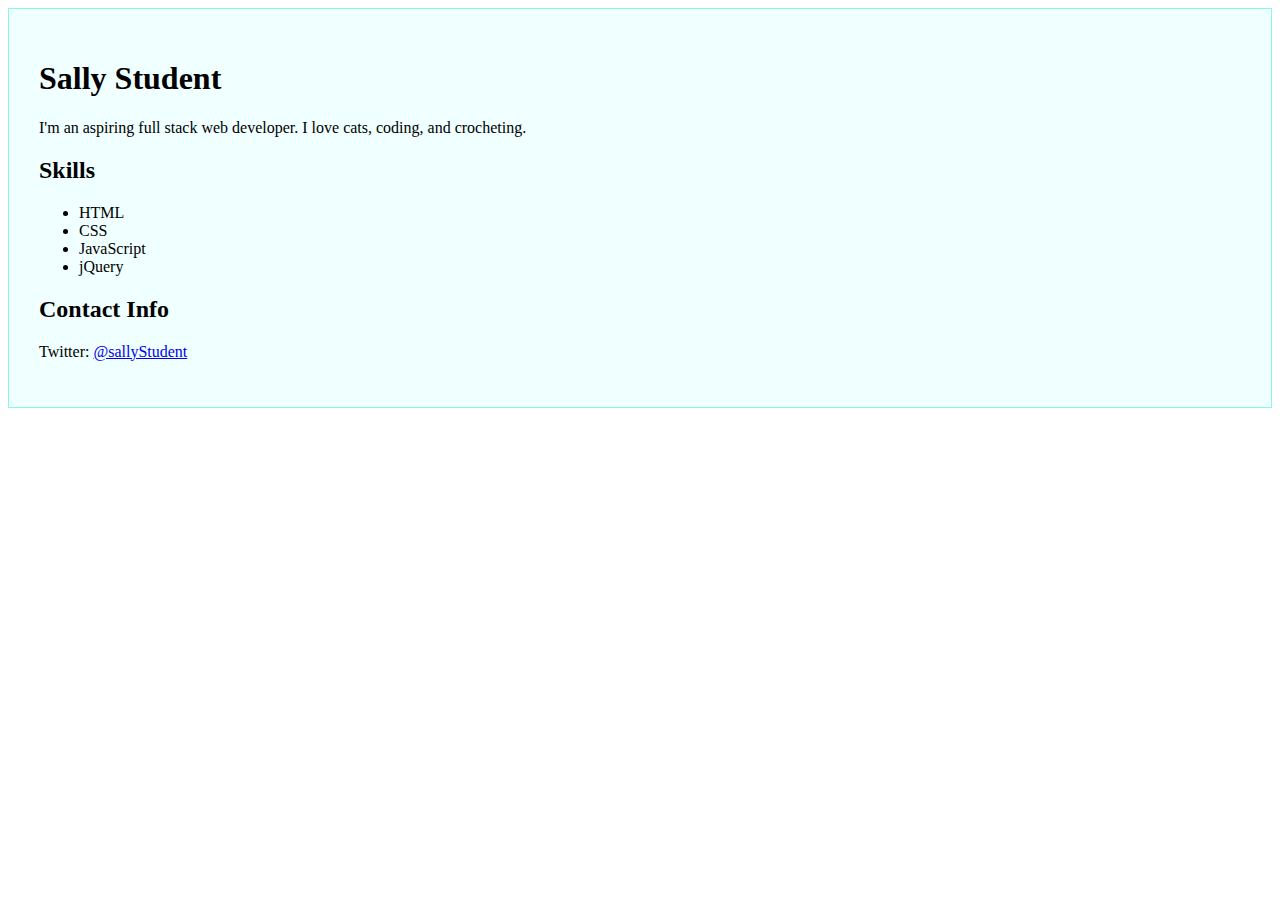
<file: index.html>
<!DOCTYPE html>
<html>
<head>
	<title>some text</title>
	<link rel="stylesheet" type="text/css" href="main.css">
</head>
<body>
	<div>
<h1>Sally Student</h1>
<p>I'm an aspiring full stack web developer. I love cats, coding, and crocheting.</p>
<h2>Skills</h2>
<ul>
  <li>HTML</li>
  <li>CSS</li>
  <li>JavaScript</li>
    <li>jQuery</li>
 </ul>
<h2>Contact Info</h2>
<p>Twitter: <a href="https://twitter.com/sallyStudent">@sallyStudent</a></p>
</div>

</body>
</html>
</file>
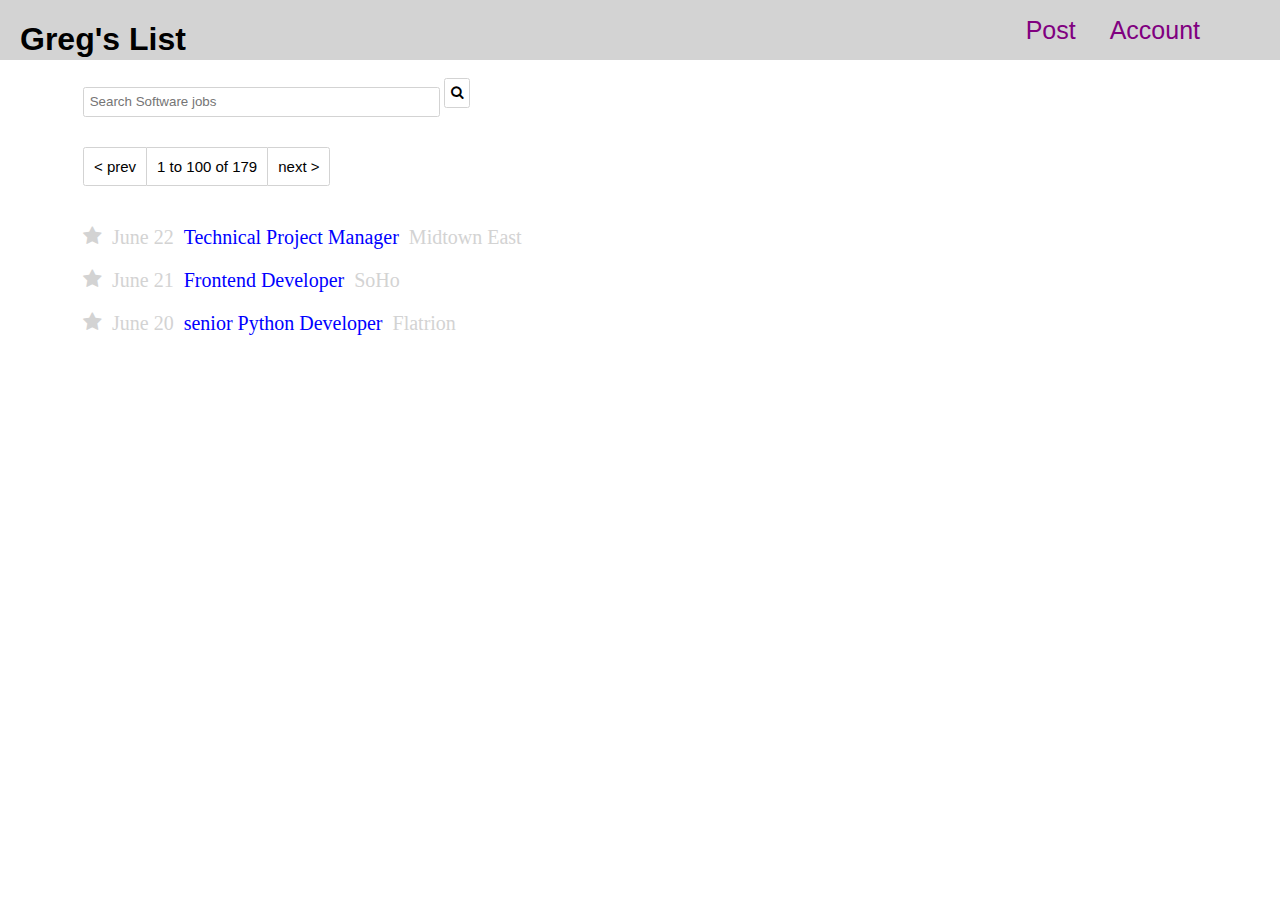
<file: Design-to-code/index.html>
<!DOCTYPE html>
<html>
<head>
<meta name="Exersie" content="solution to design to code exersice">
	<link rel="stylesheet" type="text/css" href="styles.css">
	<link rel="stylesheet" type="text/css" href="https://maxcdn.bootstrapcdn.com/font-awesome/4.6.3/css/font-awesome.min.css">
	<title></title>
</head>
<body>
	<nav>
		<h1>Greg's List</h1>
		<ul class="nav">
			<li><a class="ls" href="#">Post</a></li>
			<li><a class="ls" href="#">Account</a></li>
		</ul>
	</nav>
	<main>
		<input class="search" type="text" name="search" placeholder=" Search Software jobs">
		<button type="submit" class="button"><i class="fa fa-search" aria-hidden="true"></i>
		</button>
		<ul class="gh">
			<li class="mainnav1 main"><a href="#">< prev</a></li>
			<li class="mainnav2 main">1 to 100 of 179</li>
			<li class="mainnav3 main"><a href="#">next ></a></li>
		</ul>
		<div>
		<p><i class="fa fa-star grey y" aria-hidden="true"></i><span class="grey">June 22</span>Technical Project Manager<span class="grey">Midtown East</span></p>
		<p><i class="fa fa-star grey y" aria-hidden="true"></i><span class="grey">June 21</span>Frontend Developer<span class="grey">SoHo</span></p>
		<p><i class="fa fa-star grey y" aria-hidden="true"></i><span class="grey">June 20</span>senior Python Developer<span class="grey">Flatrion</span></p>
	</main>
</body>
</html>
</file>
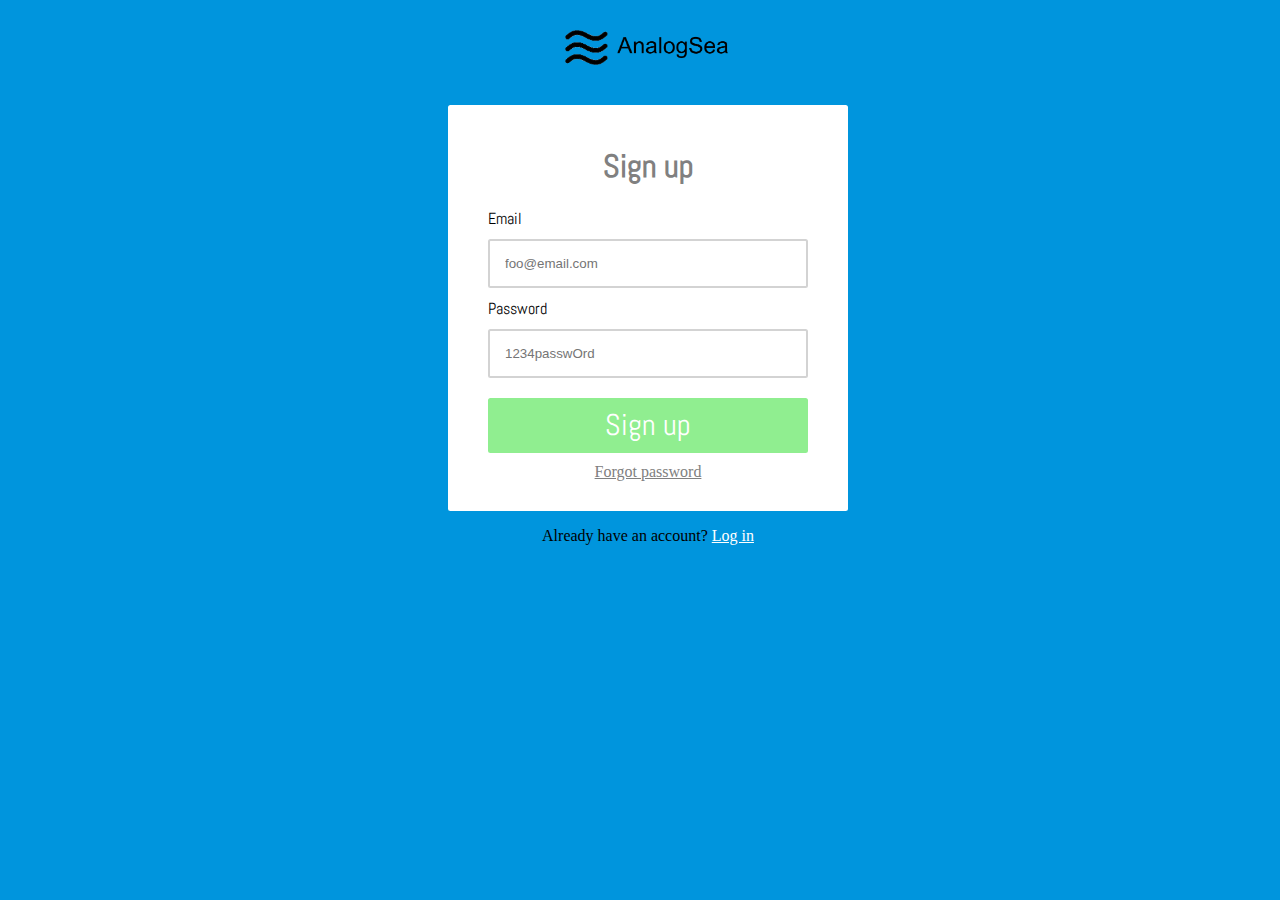
<file: sign-up-page/index.html>
<!DOCTYPE html>
<html>
<head>
<link rel="stylesheet" type="text/css" href="styles.css">
<link href="https://fonts.googleapis.com/css?family=Abel" rel="stylesheet"> 
<meta name="signup page" content="Analogsea signup page">
	<title>Sign up</title>
</head>
<body>
<img src="logo.png">
<form method="post" action="/signup/">
	<fieldset>
		<h1>
			Sign up
		</h1>

		<label for="#email">
			Email
		</label>
		<input placeholder="foo@email.com" type="email" name="email" id="email" required>
		<label for="#password">
			Password
		</label>
		<input placeholder="1234passwOrd" type="password" name="password" pattern="[0-9/A-Z/a-z]*" required>
		<button type="submit">Sign up</button>
		<a class="forgot" href="~/forgot-password/new">Forgot password</a>
	</fieldset>
</form>
<p>Already have an account? <a href="~S/login">Log in</a></p>
</body>
</html>
</file>
<file: main.css>
div {
  background-color: azure;
  border: 1px solid aquamarine;
  padding: 30px;
}
</file>
<file: Design-to-code/styles.css>
*{
	box-sizing: border-box;
}
nav {
	position: fixed;
	width: 100%;
	height: 60px;
	background-color: lightgrey;
	top:0px;
	left: 0px;
}
h1, .nav,li{
	display: inline-block;
}
 .nav{
 	position: absolute;
 	right: 50px;
 }
 h1{
 	position: absolute;
 	left: 20px;
 	font-family: sans-serif;
 }

 a.ls{
 	font-size: 25px;
 	font-family: sans-serif;
 	color: purple;
 	text-decoration: none;
 	padding-right: 30px
 }
 li.ls{
 	font-size: 25px;
 	font-family: sans-serif;
 	color: purple;
 	text-decoration: none;
 	padding-right: 30px
 }
 main{
 	padding-top: 70px;
 	padding-left: 75px;
 }
 .search{
 	width: 30%;
 	border-radius: 2.5px;
 	border:1px lightgrey solid;
 	height: 30px;
 }
 .main{
 	font-family: sans-serif;
 	font-size: 15px;
 	color:black;
 	text-decoration: none;
 }
 .button{
 	background-color: white;
 	border:1px lightgrey solid;
 	border-radius: 2.5px;
 	height: 30px;
 }
.gh{
	padding-left: 0px;
	padding-top: 0px;
	margin-left: 0px;
	margin-top: 30px;
}
.mainnav1,.mainnav2,.mainnav3{
	border:1px lightgrey solid;
	float: left;
	padding: 10px;
	font-family: sans-serif;
	/*font-size: 20px;*/
}
.mainnav2{
	border-right: none;
	border-left: none;
	border-top:1px lightgreys solid;
}
.mainnav1{
	border-top-left-radius: 2.5px;
	border-bottom-left-radius: 2.5px;
}
.mainnav3{
	border-top-right-radius: 2.5px;
	border-bottom-right-radius: 2.5px;
}
div{
	clear:left;
	font-size: 20px;
}
i{
	float:left;
}
span{
	padding: 10px;
}
div{
	padding-top: 20px
}
.grey{
	color:lightgrey;
}
p{
	color: blue;
}
.y:hover{
color:yellow;
}
.main a{
	text-decoration: none;
	color: black;
}
</file>
<file: sign-up-page/styles.css>
*{
	box-sizing: border-box;
}
body{
	width: 100%;
	height: 100%;
	background-color: rgb(0, 149, 221);
}
img{
	height: 35px;
	display: block;
	margin: auto;
	margin-top:30px;
}
fieldset{
	background-color: white;
	width: 400px;
	margin: auto;
	border-style: none;
	border-radius: 2.5px;
	padding-right: 40px;
	padding-left: 40px;
	margin-top: 40px;
	padding-top: 20px;
	padding-bottom: 30px;
}
h1{
	text-align:center;
	font-family: 'Abel', sans-serif;
	color: grey;
}
label{
	display: block;
	font-family: 'Abel', sans-serif;
	margin-bottom: 10px;
	margin-top: 10px;
}
input{
	display: block;
	width: 320px;
	padding: 15px;
	border:2px lightgrey solid;
	border-radius: 2.5px;
}
button{
	background-color: lightgreen;
	height: 55px;
	padding-left: 15px;
	padding-right: 15px;
	width: 320px;
	border-style: none;
	border:2px lightgreen solid;
	border-radius: 2.5px;
	margin-top: 20px;
	color: white;
	font-family: 'Abel', sans-serif;
	font-size: 30px;
}
.forgot{
	display: block;
	text-align: center;
	margin:auto;
	margin-top:10px;
	color: grey;
}
p{
	text-align: center;
}
p a{
	color: white;
}
button:hover{
	background-color:darkgreen;
}
</file>
